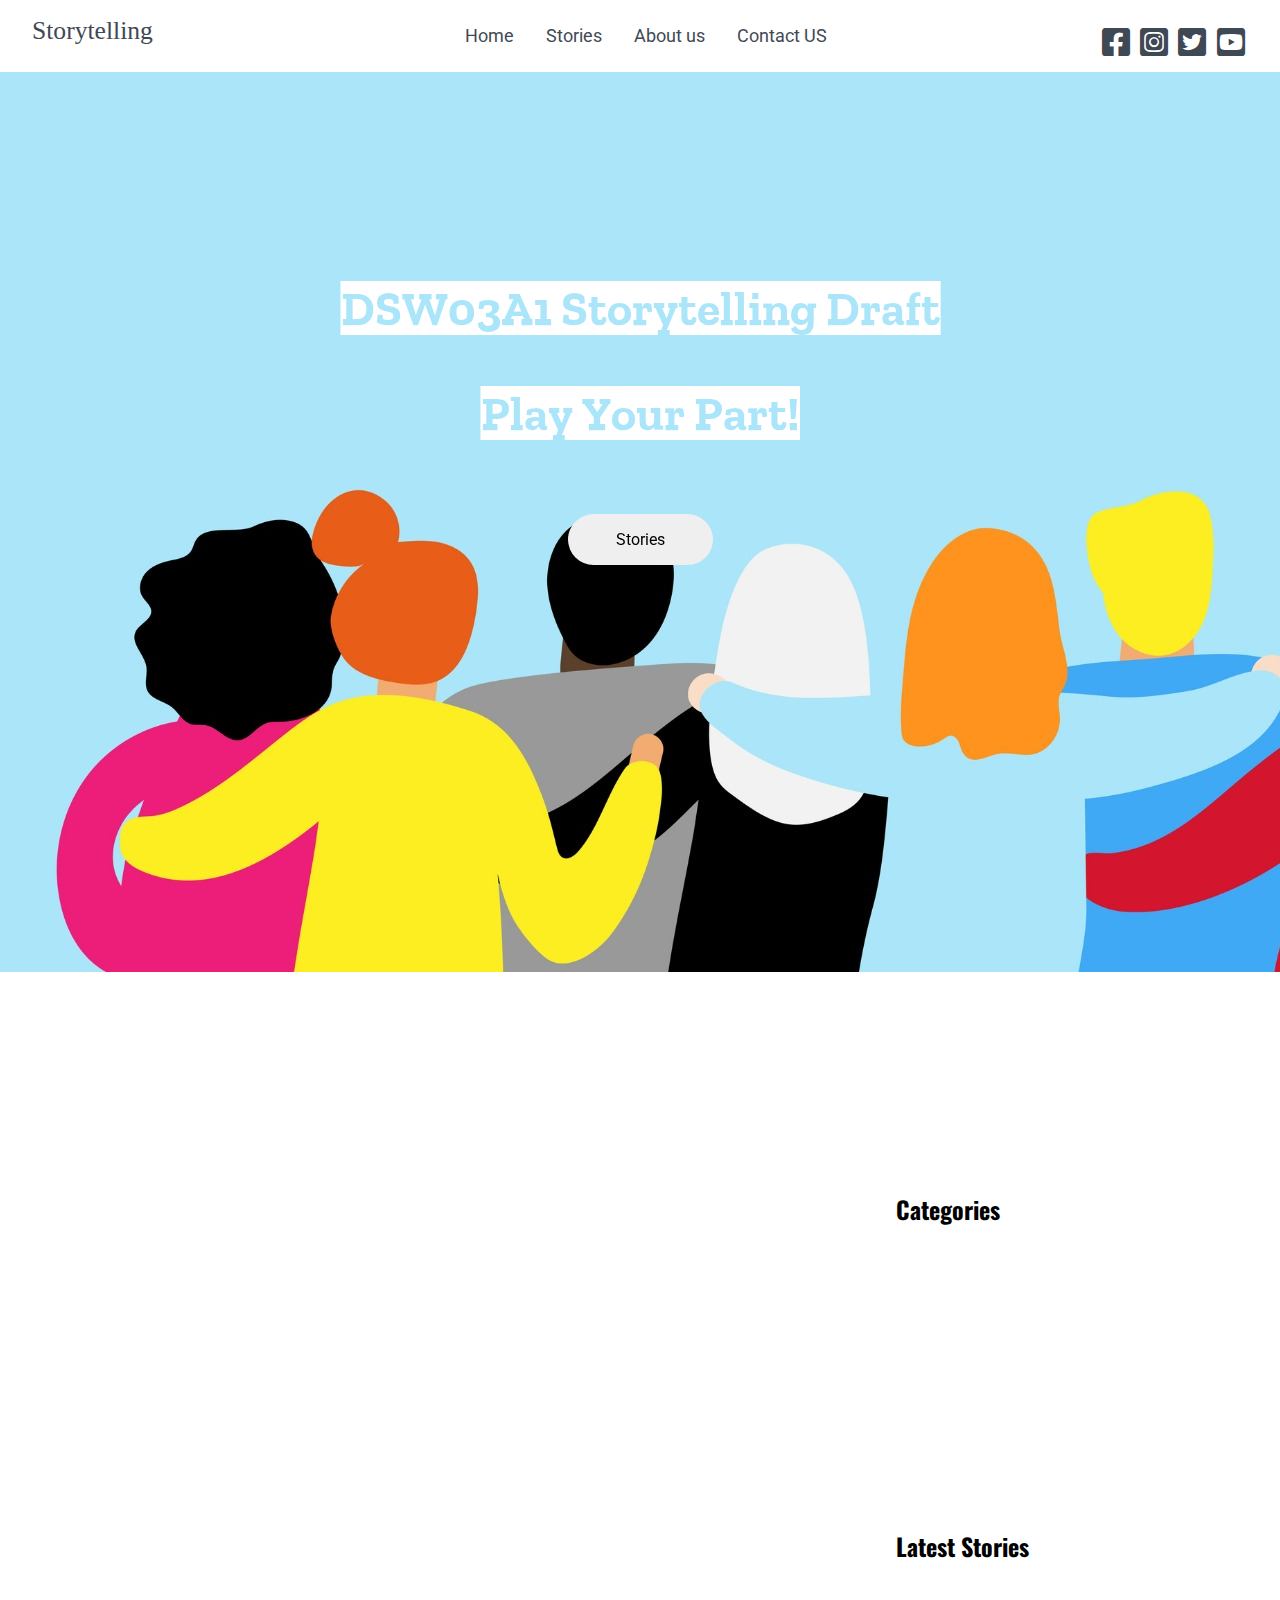
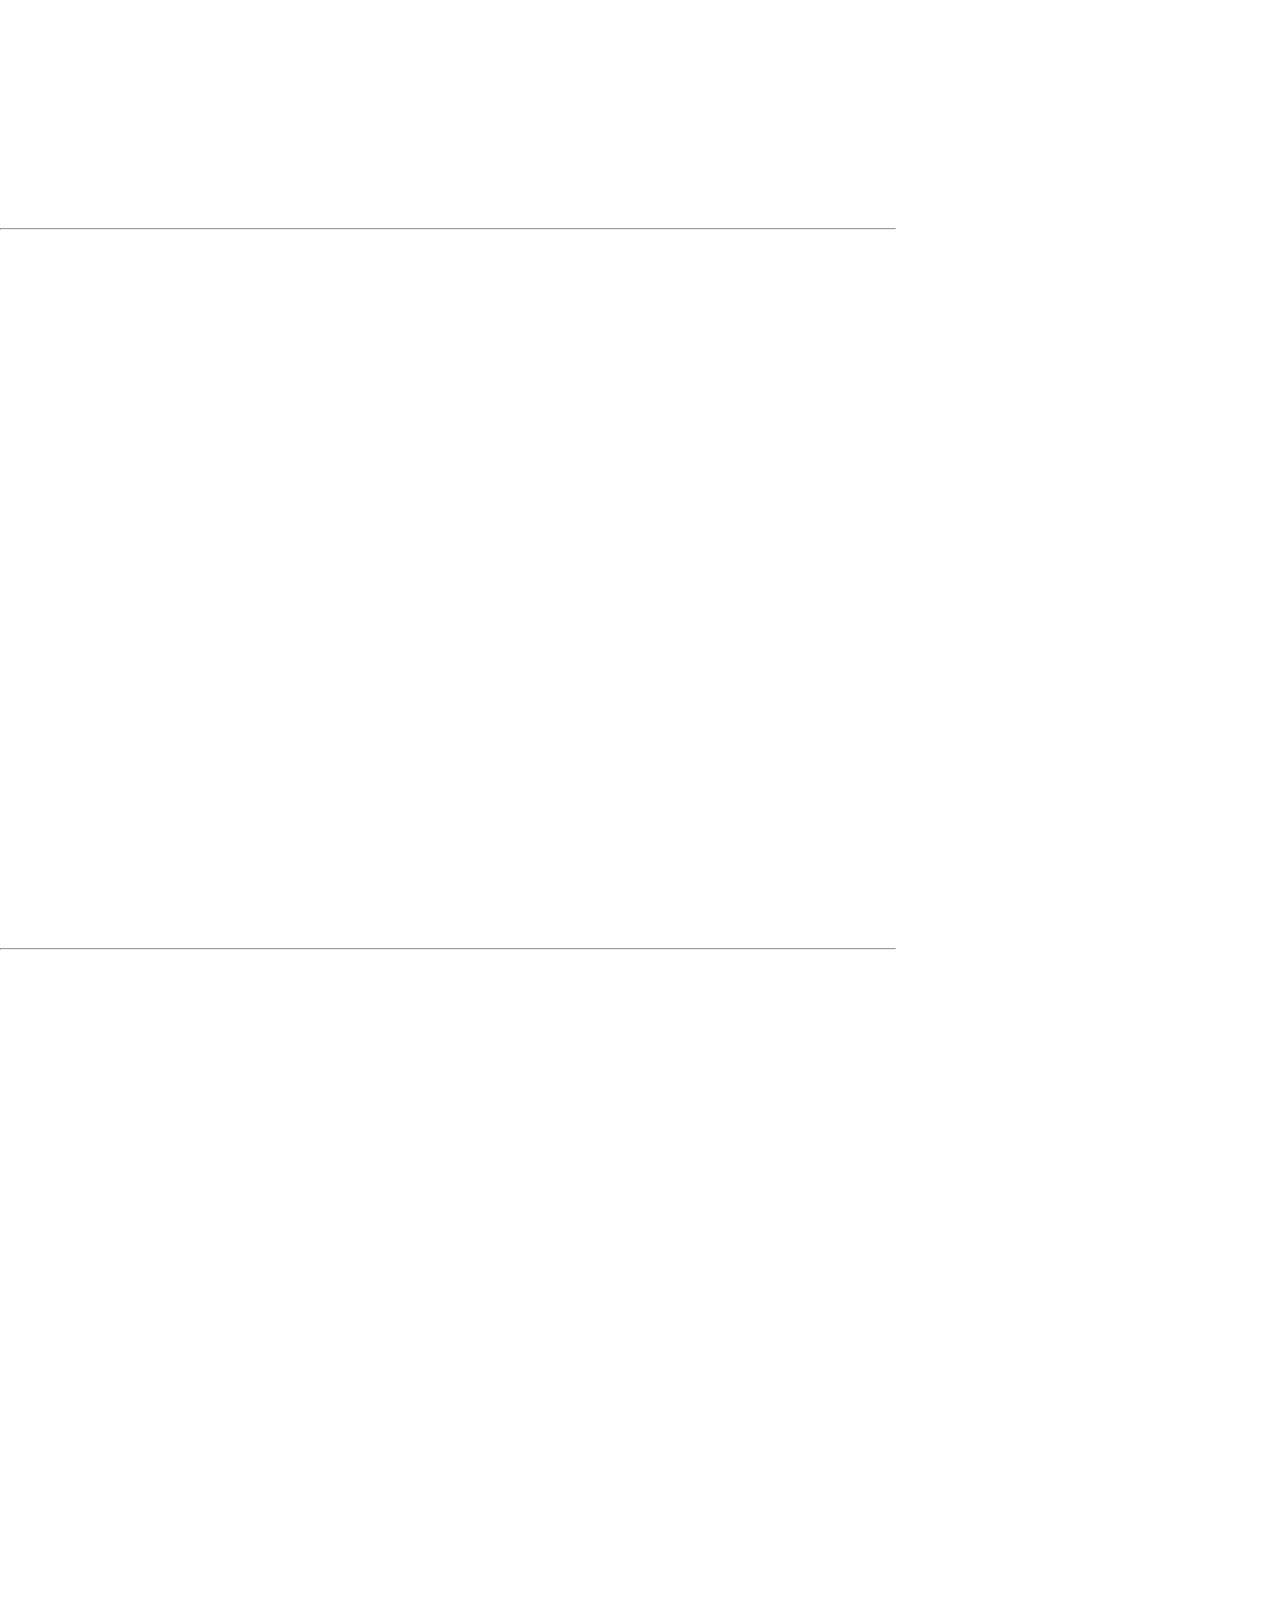
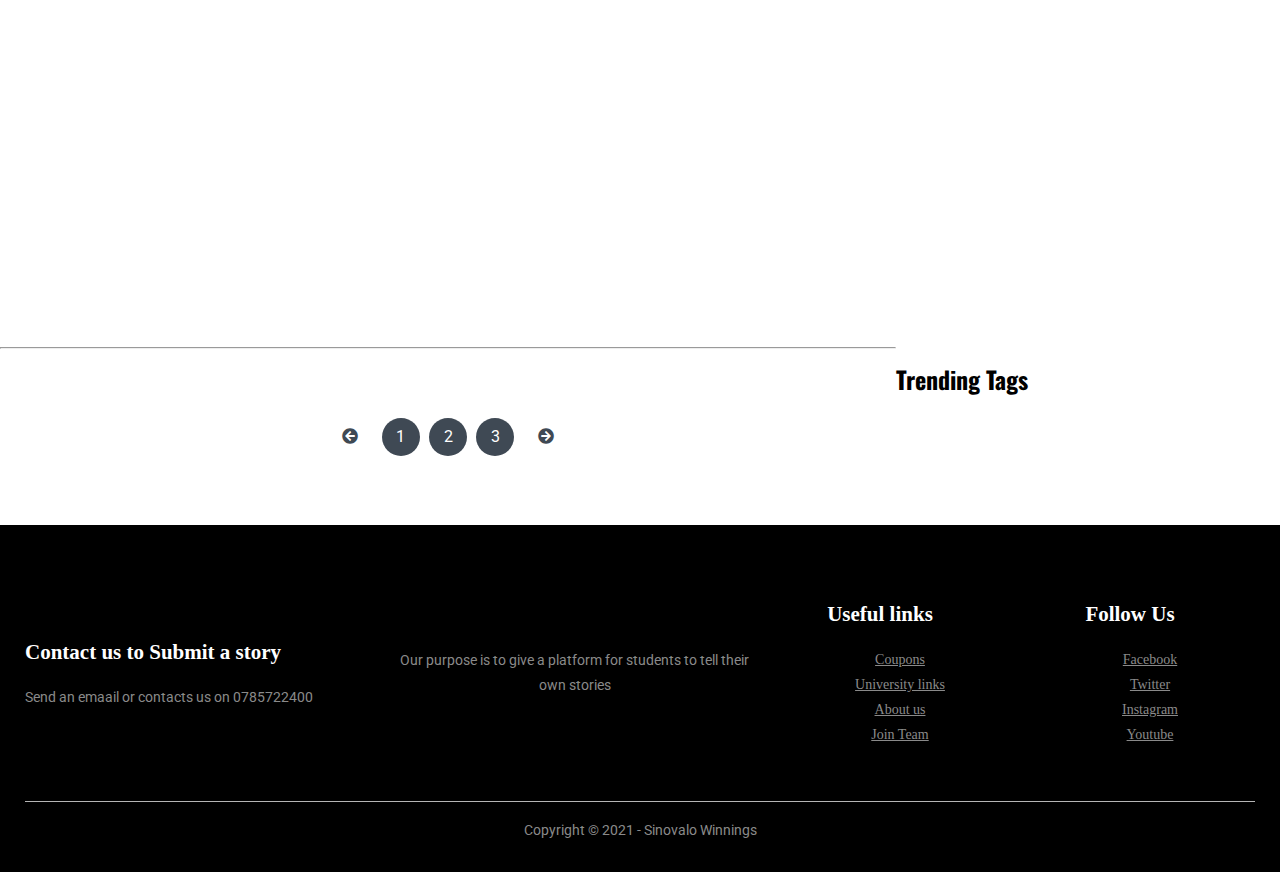
<file: index.html>
<!DOCTYPE html>
<html lang="en">

<head>
    <meta charset="UTF-8">
    <meta http-equiv="X-UA-Compatible" content="IE=edge">
    <meta name="viewport" content="width=device-width, initial-scale=1.0">
    <title>UJWilRock3</title>

    <!--Owl Carousel css-->
    <link rel="stylesheet" href="css/owl.carousel.min.css">
    <link rel="stylesheet" href="css/owl.theme.default.min.css">

    <!--FontAwesome css-->
    <link rel="stylesheet" href="./css/aos.css">

    <!--My main css file-->
    <link rel="stylesheet" href="css/mystyle.css">

    <!--FontAwesome css-->
    <link rel="stylesheet" href="css/all.css">

    <!--Google fonts cdn css-->
    <link rel="preconnect" href="https://fonts.gstatic.com">
    <link href="https://fonts.googleapis.com/css2?family=Roboto:wght@300&display=swap" rel="stylesheet">

    <link rel="preconnect" href="https://fonts.gstatic.com">
    <link href="https://fonts.googleapis.com/css2?family=Oswald:wght@300&display=swap" rel="stylesheet">

    <link rel="preconnect" href="https://fonts.gstatic.com">
    <link href="https://fonts.googleapis.com/css2?family=Zilla+Slab+Highlight:wght@700&display=swap" rel="stylesheet">
</head>

<body>
    <!--Nav Bar-->
    <nav class="nav">
        <div class="nav-menu flex-row">
            <div class="nav-brand">
                <a href="#" class="text-gray click-me">Storytelling</a>
            </div>
            <div class="toggle-collapse">
                <div class="toggle-icons">
                    <i class="fas fa-bars"></i>
                </div>
            </div>
            <div>
                <ul class="nav-items">
                    <li class="nav-link">
                        <a href="#">Home</a>
                    </li>
                    <li class="nav-link">
                        <a href="story.html">Stories</a>
                    </li>
                    <li class="nav-link about-us">
                        <a href="video.html">About us</a>
                    </li>
                    <li class="nav-link about-us">
                        <a href="#">Contact US</a>
                    </li>
                </ul>
            </div>
            <div class="social text-gray">
                <a href="#"><i class="fab fa-facebook-square fa-2x facebook"></i></a>
                <a href="#"><i class="fab fa-instagram-square fa-2x instagram"></i></a>
                <a href="#"><i class="fab fa-twitter-square twitter fa-2x"></i></a>
                <a href="#"><i class="fab fa-youtube-square youtube fa-2x"></i></a>
            </div>
        </div>
    </nav>

    <!--Main Website-->
    <main>
        <!--Splash-->
        <section class="site-title">
            <div class="site-background">
                <div class="font-me" data-aos="fade-up" data-aos-delay="300">
                    <h3>DSW03A1 Storytelling Draft</h3>
                    <h1>Play Your Part!</h1>
                    <button class="btn stories-for-now">Stories</button>
                </div>
            </div>
        </section>

        <!--Carousel-->
        <!--   <section>
            <div class="blog">
                <div class="container">
                    <div class="owl-carousel owl-theme blog-post">
                        <div class="blog-content">
                            <img src="assets/blog.png" alt="blog">
                            <div class="blog-title">
                                <h3>Extra Extra Read All about It</h3>
                                <button class="btn btn-blog">StoryTelling</button>
                                <span>5 minutes</span>
                            </div>
                        </div>
                        <div class="blog-content">
                            <img src="assets/blog.png" alt="blog">
                            <div class="blog-title">
                                <h3>Extra Extra Read All about It</h3>
                                <button class="btn btn-blog">StoryTelling</button>
                                <span>5 minutes</span>
                            </div>
                        </div>
                        <div class="blog-content">
                            <img src="assets/blog.png" alt="blog">
                            <div class="blog-title">
                                <h3>Extra Extra Read All about It</h3>
                                <button class="btn btn-blog">StoryTelling</button>
                                <span>5 minutes</span>
                            </div>
                        </div>
                        <div class="blog-content">
                            <img src="assets/blog.png" alt="blog">
                            <div class="blog-title">
                                <h3>Extra Extra Read All about It</h3>
                                <button class="btn btn-blog">StoryTelling</button>
                                <span>5 minutes</span>
                            </div>
                        </div>
                        <div class="blog-content">
                            <img src="assets/blog.png" alt="blog">
                            <div class="blog-title">
                                <h3>Extra Extra Read All about It</h3>
                                <button class="btn btn-blog">StoryTelling</button>
                                <span>5 minutes</span>
                            </div>
                        </div>
                    </div>
                </div>
            </div>
        </section> -->

        <!--Content-->

        <section class="container">
            <div class="site-heading flex-row" data-aos="zoom-in" data-aos-delay="300">
                <h3>Stories <span data-aos="fade-up" data-aos-delay="600">by strategic comms students</span></h3>
            </div>
            <div class="site-content">
                <div class="posts">
                    <div class="post-content" data-aos="zoom-in" data-aos-delay="300">
                        <div class="post-image">
                            <div>
                                <img src="assets/comm1.jpg" class="img" alt="post">
                            </div>
                            <div class="post-info flex-row">
                                <span><i class="fa fa-user text-gray" aria-hidden="true"></i>&nbsp;&nbsp;Admin</span>
                                <span><i class="fa fa-calendar text-gray" aria-hidden="true"></i>&nbsp;&nbsp;March 18,
                                    2021</span>
                            </div>
                        </div>
                        <div class="post-title">
                            <a href="#">Play your Part and tell your story the way its meant to be told, No unnecesary
                                sugar and spices</a>
                            <p id="this-phrase">Lorem ipsum dolor sit, amet consectetur adipisicing elit. Tempore, saepe
                                quam quas
                                doloremque labore expedita aliquam fugit eum dolor quisquam! Labore quod soluta
                                explicabo, corrupti nisi minima laboriosam dolor id?</p>
                            <a href="story.html"><button class="btn post-btn">Readmore&nbsp;<i class="fa fa-arrow-right"
                                        aria-hidden="true"></i></button></a>
                        </div>
                    </div>
                    <hr>
                    <div class="post-content" data-aos="fade-right" data-aos-delay="300">
                        <div class="post-image">
                            <div>
                                <img src="assets/comm2.jpg" class="img" alt="post">
                            </div>
                            <div class="post-info flex-row">
                                <span><i class="fa fa-user text-gray" aria-hidden="true"></i>&nbsp;&nbsp;Admin</span>
                                <span><i class="fa fa-calendar text-gray" aria-hidden="true"></i>&nbsp;&nbsp;March 18,
                                    2021</span>
                            </div>
                        </div>
                        <div class="post-title">
                            <a href="#">Play your Part and tell your story the way its meant to be told, No unnecesary
                                sugar and spices</a>
                            <p>Lorem ipsum dolor sit, amet consectetur adipisicing elit. Tempore, saepe quam quas
                                doloremque labore expedita aliquam fugit eum dolor quisquam! Labore quod soluta
                                explicabo, corrupti nisi minima laboriosam dolor id?</p>
                            <a href="story.html"></a><button class="btn post-btn">Readmore&nbsp;<i class="fa fa-arrow-right"
                                        aria-hidden="true"></i></button></a>
                        </div>
                    </div>
                    <hr>
                    <div class="post-content" data-aos="zoom-in" data-aos-delay="300">
                        <div class="post-image">
                            <div>
                                <img src="assets/com.png" class="img" alt="post">
                            </div>
                            <div class="post-info flex-row">
                                <span><i class="fa fa-user text-gray" aria-hidden="true"></i>&nbsp;&nbsp;Admin</span>
                                <span><i class="fa fa-calendar text-gray" aria-hidden="true"></i>&nbsp;&nbsp;March 18,
                                    2021</span>
                            </div>
                        </div>
                        <div class="post-title">
                            <a href="#">Play your Part and tell your story the way its meant to be told, No unnecesary
                                sugar and spices</a>
                            <p>Lorem ipsum dolor sit, amet consectetur adipisicing elit. Tempore, saepe quam quas
                                doloremque labore expedita aliquam fugit eum dolor quisquam! Labore quod soluta
                                explicabo, corrupti nisi minima laboriosam dolor id?</p>
                            <a href="story.html"><button class="btn post-btn">Readmore&nbsp;<i class="fa fa-arrow-right"
                                        aria-hidden="true"></i></button></a>
                        </div>
                    </div>
                    <hr>

                    <!--Page Numbers-->

                    <div class="pagination flex-row">
                        <a href="#"><i class="fas fa-arrow-circle-left"></i></a>
                        <a href="#" class="page">1</a>
                        <a href="#" class="page">2</a>
                        <a href="#" class="page">3</a>
                        <a href="#"><i class="fas fa-arrow-circle-right"></i></a>
                    </div>
                </div>

                <!--SideBar-->

                <aside class="sidebar">

                    <!--Categories-->

                    <div class="category">
                        <div class="heading">
                            <h2>Categories</h2>
                        </div>
                        <ul class="story-list">
                            <li class="story-item" data-aos="zoom-in-left" data-aos-delay="300">
                                <a href="#">Second Year</a>
                                <span>(01)</span>
                            </li>
                            <li class="story-item" data-aos="zoom-in-left" data-aos-delay="400">
                                <a href="#">Third Year</a>
                                <span>(05)</span>
                            </li>
                            <li class="story-item" data-aos="zoom-in-left" data-aos-delay="500">
                                <a href="#">Law Students</a>
                                <span>(07)</span>
                            </li>
                            <li class="story-item" data-aos="zoom-in-left" data-aos-delay="600">
                                <a href="#">Comms Students</a>
                                <span>(14)</span>
                            </li>
                        </ul>
                    </div>

                    <!--Latest Stories-->

                    <div class="latest-story">
                        <h2>Latest Stories</h2>
                        <div class="post-content" data-aos="flip-right" data-aos-delay="300">
                            <div class="post-image">
                                <div>
                                    <img src="assets/comm2.jpg" class="img" alt="post">
                                </div>
                                <div class="post-info flex-row">
                                    <span><i class="fa fa-calendar text-gray" aria-hidden="true"></i>&nbsp;&nbsp;March
                                        18,
                                        2021</span>
                                    <span>2 comments</span>
                                </div>
                            </div>
                            <div class="post-title">
                                <a href="#">Play your Part and tell your story the way its meant to be told, No
                                    unnecesary
                                    sugar and spices</a>
                                <p>Lorem ipsum dolor sit, amet consectetur adipisicing elit. Tempore, saepe quam quas
                                    doloremque labore expedita aliquam fugit eum dolor?</p>
                            </div>
                        </div>
                        <div class="post-content" data-aos="flip-up" data-aos-delay="300">
                            <div class="post-image">
                                <div>
                                    <img src="assets/comm1.jpg" class="img" alt="post">
                                </div>
                                <div class="post-info flex-row">
                                    <span><i class="fa fa-calendar text-gray" aria-hidden="true"></i>&nbsp;&nbsp;March
                                        18,
                                        2021</span>
                                    <span>2 comments</span>
                                </div>
                            </div>
                            <div class="post-title">
                                <a href="#">Play your Part and tell your story the way its meant to be told, No
                                    unnecesary
                                    sugar and spices</a>
                                <p>Lorem ipsum dolor sit, amet consectetur adipisicing elit. Tempore, saepe quam quas
                                    doloremque labore expedita ?</p>
                            </div>
                        </div>
                        <div class="post-content" data-aos="flip-left" data-aos-delay="300">
                            <div class="post-image">
                                <div>
                                    <img src="assets/comm2.jpg" class="img" alt="post">
                                </div>
                                <div class="post-info flex-row">
                                    <span><i class="fa fa-calendar text-gray" aria-hidden="true"></i>&nbsp;&nbsp;March
                                        18,
                                        2021</span>
                                    <span>2 comments</span>
                                </div>
                            </div>
                            <div class="post-title">
                                <a href="#">Play your Part and tell your story the way its meant to be told, No
                                    unnecesary
                                    sugar and spices</a>
                                <p>Lorem ipsum dolor sit, amet consectetur adipisicing elit. Tempore, saepe quam quas
                                    doloremque labore expedita ?</p>
                            </div>
                        </div>
                        <div class="post-content" data-aos="flip-down" data-aos-delay="300">
                            <div class="post-image">
                                <div>
                                    <img src="assets/comm1.jpg" class="img" alt="post">
                                </div>
                                <div class="post-info flex-row">
                                    <span><i class="fa fa-calendar text-gray" aria-hidden="true"></i>&nbsp;&nbsp;March
                                        18,
                                        2021</span>
                                    <span>2 comments</span>
                                </div>
                            </div>
                            <div class="post-title">
                                <a href="#">Play your Part and tell your story the way its meant to be told, No
                                    unnecesary
                                    sugar and spices</a>
                                <p>Lorem ipsum dolor sit, amet consectetur adipisicing elit. Tempore, saepe quam quas
                                    doloremque labore expedita ?</p>
                            </div>
                        </div>
                        <div class="post-content" data-aos="flip-right" data-aos-delay="300">
                            <div class="post-image">
                                <div>
                                    <img src="assets/comm2.jpg" class="img" alt="post">
                                </div>
                                <div class="post-info flex-row">
                                    <span><i class="fa fa-calendar text-gray" aria-hidden="true"></i>&nbsp;&nbsp;March
                                        18,
                                        2021</span>
                                    <span>2 comments</span>
                                </div>
                            </div>
                            <div class="post-title">
                                <a href="#">Play your Part and tell your story the way its meant to be told, No
                                    unnecesary
                                    sugar and spices</a>
                                <p>Lorem ipsum dolor sit, amet consectetur adipisicing elit. Tempore, saepe quam quas
                                    doloremque labore expedita ?</p>
                            </div>
                        </div>
                    </div>

                    <!--Latest Stories-->

                    <div class="trending-tags">
                        <h2>Trending Tags</h2>
                        <div class="tags flex-row">
                            <a href=""><span class="tag" data-aos="zoom-in-down" data-aos-delay="300">Hope</span></a>
                            <a href=""><span class="tag" data-aos="zoom-in-down" data-aos-delay="400">Love</span></a>
                            <a href=""><span class="tag" data-aos="zoom-in-down"
                                    data-aos-delay="500">Community</span></a>
                            <a href=""><span class="tag" data-aos="zoom-in-down" data-aos-delay="600">plug</span></a>
                        </div>
                    </div>

                </aside>
            </div>
        </section>


    </main>

    <!--Footer-->

    <div class="footer">
        <div class="footer-container">
            <div class="footer-row">
                <div class="footer-col-1">
                    <h2>Contact us to Submit a story</h2>
                    <p>Send an emaail or contacts us on 0785722400</p>
                </div>
                <div class="footer-col-2">
                    <p>Our purpose is to give a platform for students to tell their own stories</p>
                </div>
                <div class="footer-col-3">
                    <h2>Useful links</h2>
                    <ul>
                        <a href="">
                            <li>Coupons</li>
                        </a>
                        <a href="">
                            <li>University links</li>
                        </a>
                        <a href="">
                            <li>About us</li>
                        </a>
                        <a href="">
                            <li>Join Team</li>
                        </a>
                    </ul>
                </div>
                <div class="footer-col-4">
                    <h2>Follow Us</h2>
                    <ul>
                        <a href="">
                            <li>Facebook</li>
                        </a>
                        <a href="">
                            <li>Twitter</li>
                        </a>
                        <a href="">
                            <li>Instagram</li>
                        </a>
                        <a href="">
                            <li>Youtube</li>
                        </a>
                    </ul>
                </div>
            </div>
            <hr>
            <p class="copyright">Copyright &copy; 2021 - Sinovalo Winnings</p>
        </div>
        <!-- <div class="go-up">
            <span><i class="fas fa-arrow-alt-circle-up fa-2x"></i></span>
        </div> -->
    </div>




    <!--Scripts-->


    <!--Jquery script-->
    <script src="js/jquery-3.6.0.min.js"></script>
    <!--Owl carousel script-->
    <script src="js/owl.carousel.min.js"></script>
    <!--My custom script-->
    <script src="js/main.js"></script>
    <!--AOS script-->
    <script src="./js/aos.js"></script>


</body>

</html>
</file>
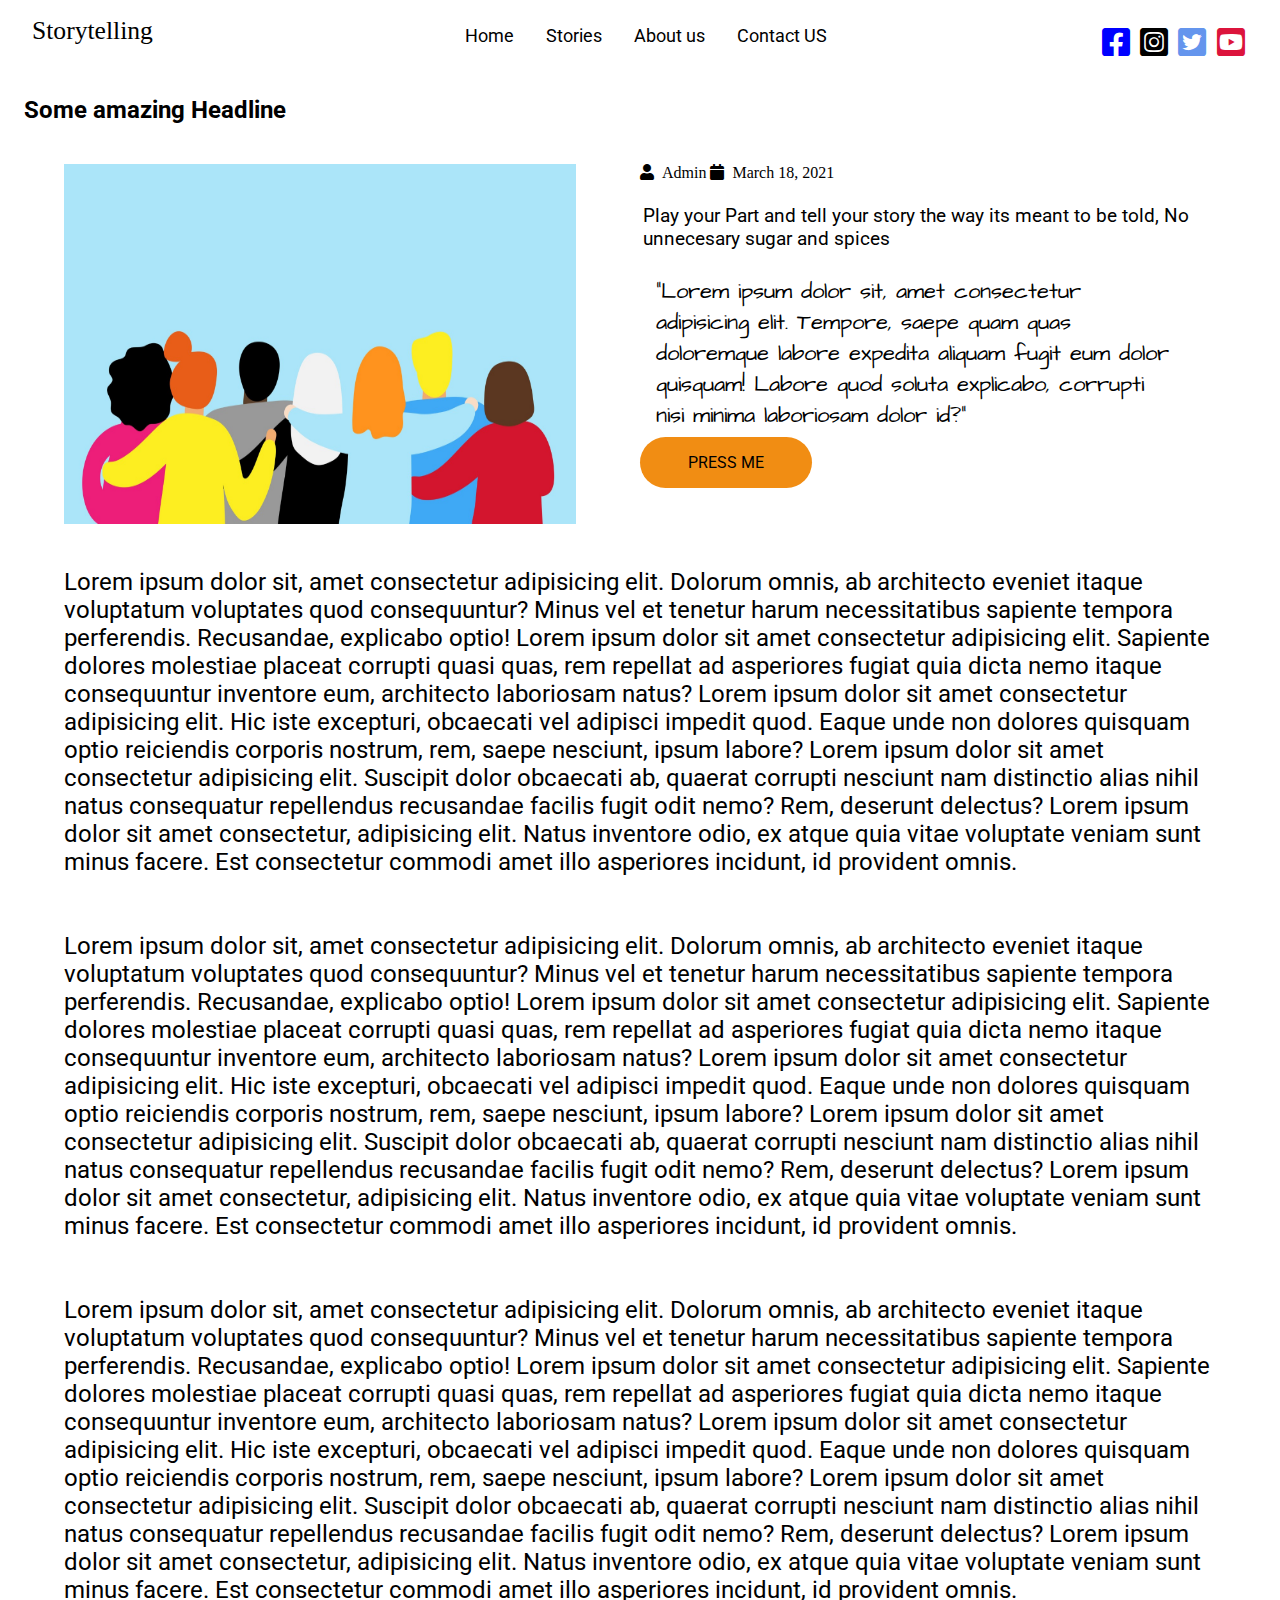
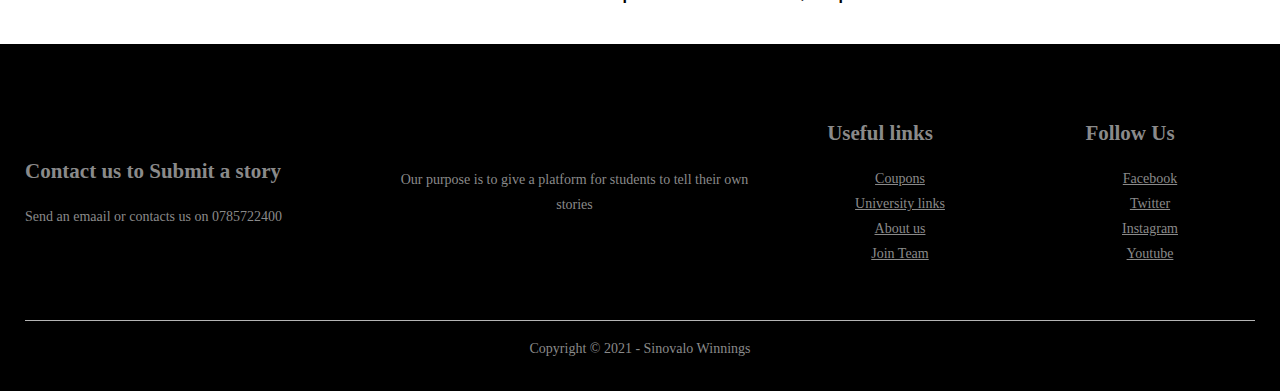
<file: story.html>
<!DOCTYPE html>
<html lang="en">

<head>
    <meta charset="UTF-8">
    <meta http-equiv="X-UA-Compatible" content="IE=edge">
    <meta name="viewport" content="width=device-width, initial-scale=1.0">
    <title>Stories</title>

    <!--My story css file-->
    <link rel="stylesheet" href="css/mystyletoo.css">

    <!--FontAwesome css-->
    <link rel="stylesheet" href="css/all.css">

    <!--FontAwesome css-->
    <link rel="stylesheet" href="./css/aos.css">

    <!--Google fonts cdn css-->
    <link rel="preconnect" href="https://fonts.gstatic.com">
    <link href="https://fonts.googleapis.com/css2?family=Roboto:wght@300&display=swap" rel="stylesheet">

    <link rel="preconnect" href="https://fonts.gstatic.com">
    <link href="https://fonts.googleapis.com/css2?family=Architects+Daughter&display=swap" rel="stylesheet">

</head>

<body>

    <!--Nav Bar-->
    <nav class="nav">
        <div class="nav-menu flex-row">
            <div class="nav-brand">
                <a href="#" class="text-gray">Storytelling</a>
            </div>
            <div class="toggle-collapse">
                <div class="toggle-icons">
                    <i class="fas fa-bars"></i>
                </div>
            </div>
            <div>
                <ul class="nav-items">
                    <li class="nav-link">
                        <a href="index.html">Home</a>
                    </li>
                    <li class="nav-link">
                        <a href="story.html">Stories</a>
                    </li>
                    <li class="nav-link about-us">
                        <a href="video.html">About us</a>
                    </li>
                    <li class="nav-link about-us">
                        <a href="#">Contact US</a>
                    </li>
                </ul>
            </div>
            <div class="social text-gray">
                <a href="#"><i class="fab fa-facebook-square fa-2x facebook"></i></a>
                <a href="#"><i class="fab fa-instagram-square fa-2x"></i></a>
                <a href="#"><i class="fab fa-twitter-square twitter fa-2x"></i></a>
                <a href="#"><i class="fab fa-youtube-square youtube fa-2x"></i></a>
            </div>
        </div>
    </nav>

    <main>

        <div class="post-content">
            <div class="heading">
                <h2>Some amazing Headline</h2>
            </div>

            <div class="float-me flex-row">
                <div class="post-image">
                    <div>
                        <img src="assets/comm2.jpg" class="img" alt="post">
                    </div>
                </div>
                <div class="post-info">
                    <span><i class="fa fa-user text-gray" aria-hidden="true"></i>&nbsp;&nbsp;Admin</span>
                    <span><i class="fa fa-calendar text-gray" aria-hidden="true"></i>&nbsp;&nbsp;March 18,
                        2021</span>
                    <div class="post-title">
                        <p class="p1">Play your Part and tell your story the way its meant to be told, No unnecesary
                            sugar and spices</p>
                        <p class="p2">"Lorem ipsum dolor sit, amet consectetur adipisicing elit. Tempore, saepe quam
                            quas
                            doloremque labore expedita aliquam fugit eum dolor quisquam! Labore quod soluta
                            explicabo, corrupti nisi minima laboriosam dolor id?"
                        </p>
                        <a class="btn ggg">PRESS ME</a>
                    </div>
                </div>
            </div>

            <div class="story-part">
                <div class="one-colum">
                    <p id="read-me">
                        Lorem ipsum dolor sit, amet consectetur adipisicing elit. Dolorum omnis, ab architecto eveniet
                        itaque voluptatum voluptates quod consequuntur? Minus vel et tenetur harum necessitatibus
                        sapiente tempora perferendis. Recusandae, explicabo optio! Lorem ipsum dolor sit amet
                        consectetur adipisicing elit. Sapiente dolores molestiae placeat corrupti quasi quas, rem
                        repellat ad asperiores fugiat quia dicta nemo itaque consequuntur inventore eum, architecto
                        laboriosam natus? Lorem ipsum dolor sit amet consectetur adipisicing elit. Hic iste excepturi,
                        obcaecati vel adipisci impedit quod. Eaque unde non dolores quisquam optio reiciendis corporis
                        nostrum, rem, saepe nesciunt, ipsum labore? Lorem ipsum dolor sit amet consectetur adipisicing
                        elit. Suscipit dolor obcaecati ab, quaerat corrupti nesciunt nam distinctio alias nihil natus
                        consequatur repellendus recusandae facilis fugit odit nemo? Rem, deserunt delectus? Lorem ipsum
                        dolor sit amet consectetur, adipisicing elit. Natus inventore odio, ex atque quia vitae
                        voluptate veniam sunt minus facere. Est consectetur commodi amet illo asperiores incidunt, id
                        provident omnis.<br><br><br>
                        Lorem ipsum dolor sit, amet consectetur adipisicing elit. Dolorum omnis, ab architecto eveniet
                        itaque voluptatum voluptates quod consequuntur? Minus vel et tenetur harum necessitatibus
                        sapiente tempora perferendis. Recusandae, explicabo optio! Lorem ipsum dolor sit amet
                        consectetur adipisicing elit. Sapiente dolores molestiae placeat corrupti quasi quas, rem
                        repellat ad asperiores fugiat quia dicta nemo itaque consequuntur inventore eum, architecto
                        laboriosam natus? Lorem ipsum dolor sit amet consectetur adipisicing elit. Hic iste excepturi,
                        obcaecati vel adipisci impedit quod. Eaque unde non dolores quisquam optio reiciendis corporis
                        nostrum, rem, saepe nesciunt, ipsum labore? Lorem ipsum dolor sit amet consectetur adipisicing
                        elit. Suscipit dolor obcaecati ab, quaerat corrupti nesciunt nam distinctio alias nihil natus
                        consequatur repellendus recusandae facilis fugit odit nemo? Rem, deserunt delectus? Lorem ipsum
                        dolor sit amet consectetur, adipisicing elit. Natus inventore odio, ex atque quia vitae
                        voluptate veniam sunt minus facere. Est consectetur commodi amet illo asperiores incidunt, id
                        provident omnis.<br><br><br>
                        Lorem ipsum dolor sit, amet consectetur adipisicing elit. Dolorum omnis, ab architecto eveniet
                        itaque voluptatum voluptates quod consequuntur? Minus vel et tenetur harum necessitatibus
                        sapiente tempora perferendis. Recusandae, explicabo optio! Lorem ipsum dolor sit amet
                        consectetur adipisicing elit. Sapiente dolores molestiae placeat corrupti quasi quas, rem
                        repellat ad asperiores fugiat quia dicta nemo itaque consequuntur inventore eum, architecto
                        laboriosam natus? Lorem ipsum dolor sit amet consectetur adipisicing elit. Hic iste excepturi,
                        obcaecati vel adipisci impedit quod. Eaque unde non dolores quisquam optio reiciendis corporis
                        nostrum, rem, saepe nesciunt, ipsum labore? Lorem ipsum dolor sit amet consectetur adipisicing
                        elit. Suscipit dolor obcaecati ab, quaerat corrupti nesciunt nam distinctio alias nihil natus
                        consequatur repellendus recusandae facilis fugit odit nemo? Rem, deserunt delectus? Lorem ipsum
                        dolor sit amet consectetur, adipisicing elit. Natus inventore odio, ex atque quia vitae
                        voluptate veniam sunt minus facere. Est consectetur commodi amet illo asperiores incidunt, id
                        provident omnis.
                    </p>
                </div>
                <!-- <div class="two-colum">
                    <div>
                    <p>
                        Lorem ipsum dolor sit, amet consectetur adipisicing elit. Dolorum omnis, ab architecto eveniet itaque voluptatum voluptates quod consequuntur? Minus vel et tenetur harum necessitatibus sapiente tempora perferendis. Recusandae, explicabo optio! Lorem ipsum dolor sit amet consectetur adipisicing elit. Sapiente dolores molestiae placeat corrupti quasi quas, rem repellat ad asperiores fugiat quia dicta nemo itaque consequuntur inventore eum, architecto laboriosam natus? Lorem ipsum dolor sit amet consectetur adipisicing elit. Hic iste excepturi, obcaecati vel adipisci impedit quod. Eaque unde non dolores quisquam optio reiciendis corporis nostrum, rem, saepe nesciunt, ipsum labore? Lorem ipsum dolor sit amet consectetur adipisicing elit. Suscipit dolor obcaecati ab, quaerat corrupti nesciunt nam distinctio alias nihil natus consequatur repellendus recusandae facilis fugit odit nemo? Rem, deserunt delectus? Lorem ipsum dolor sit amet consectetur, adipisicing elit. Natus inventore odio, ex atque quia vitae voluptate veniam sunt minus facere. Est consectetur commodi amet illo asperiores incidunt, id provident omnis.
                        Lorem ipsum dolor sit, amet consectetur adipisicing elit. Dolorum omnis, ab architecto eveniet itaque voluptatum voluptates quod consequuntur? Minus vel et tenetur harum necessitatibus sapiente tempora perferendis. Recusandae, explicabo optio! Lorem ipsum dolor sit amet consectetur adipisicing elit. Sapiente dolores molestiae placeat corrupti quasi quas, rem repellat ad asperiores fugiat quia dicta nemo itaque consequuntur inventore eum, architecto laboriosam natus? Lorem ipsum dolor sit amet consectetur adipisicing elit. Hic iste excepturi, obcaecati vel adipisci impedit quod. Eaque unde non dolores quisquam optio reiciendis corporis nostrum, rem, saepe nesciunt, ipsum labore? Lorem ipsum dolor sit amet consectetur adipisicing elit. Suscipit dolor obcaecati ab, quaerat corrupti nesciunt nam distinctio alias nihil natus consequatur repellendus recusandae facilis fugit odit nemo? Rem, deserunt delectus? Lorem ipsum dolor sit amet consectetur, adipisicing elit. Natus inventore odio, ex atque quia vitae voluptate veniam sunt minus facere. Est consectetur commodi amet illo asperiores incidunt, id provident omnis.<br><br><br>
                        Lorem ipsum dolor sit, amet consectetur adipisicing elit. Dolorum omnis, ab architecto eveniet itaque voluptatum voluptates quod consequuntur? Minus vel et tenetur harum necessitatibus sapiente tempora perferendis. Recusandae, explicabo optio! Lorem ipsum dolor sit amet consectetur adipisicing elit. Sapiente dolores molestiae placeat corrupti quasi quas, rem repellat ad asperiores fugiat quia dicta nemo itaque consequuntur inventore eum, architecto laboriosam natus? Lorem ipsum dolor sit amet consectetur adipisicing elit. Hic iste excepturi, obcaecati vel adipisci impedit quod. Eaque unde non dolores quisquam optio reiciendis corporis nostrum, rem, saepe nesciunt, ipsum labore? Lorem ipsum dolor sit amet consectetur adipisicing elit. Suscipit dolor obcaecati ab, quaerat corrupti nesciunt nam distinctio alias nihil natus consequatur repellendus recusandae facilis fugit odit nemo? Rem, deserunt delectus? Lorem ipsum dolor sit amet consectetur, adipisicing elit. Natus inventore odio, ex atque quia vitae voluptate veniam sunt minus facere. Est consectetur commodi amet illo asperiores incidunt, id provident omnis.    
                    </p>
                    </div>
                    <div>
                    <p>
                        Lorem ipsum dolor sit, amet consectetur adipisicing elit. Dolorum omnis, ab architecto eveniet itaque voluptatum voluptates quod consequuntur? Minus vel et tenetur harum necessitatibus sapiente tempora perferendis. Recusandae, explicabo optio! Lorem ipsum dolor sit amet consectetur adipisicing elit. Sapiente dolores molestiae placeat corrupti quasi quas, rem repellat ad asperiores fugiat quia dicta nemo itaque consequuntur inventore eum, architecto laboriosam natus? Lorem ipsum dolor sit amet consectetur adipisicing elit. Hic iste excepturi, obcaecati vel adipisci impedit quod. Eaque unde non dolores quisquam optio reiciendis corporis nostrum, rem, saepe nesciunt, ipsum labore? Lorem ipsum dolor sit amet consectetur adipisicing elit. Suscipit dolor obcaecati ab, quaerat corrupti nesciunt nam distinctio alias nihil natus consequatur repellendus recusandae facilis fugit odit nemo? Rem, deserunt delectus? Lorem ipsum dolor sit amet consectetur, adipisicing elit. Natus inventore odio, ex atque quia vitae voluptate veniam sunt minus facere. Est consectetur commodi amet illo asperiores incidunt, id provident omnis.<br><br><br>
                        Lorem ipsum dolor sit, amet consectetur adipisicing elit. Dolorum omnis, ab architecto eveniet itaque voluptatum voluptates quod consequuntur? Minus vel et tenetur harum necessitatibus sapiente tempora perferendis. Recusandae, explicabo optio! Lorem ipsum dolor sit amet consectetur adipisicing elit. Sapiente dolores molestiae placeat corrupti quasi quas, rem repellat ad asperiores fugiat quia dicta nemo itaque consequuntur inventore eum, architecto laboriosam natus? Lorem ipsum dolor sit amet consectetur adipisicing elit. Hic iste excepturi, obcaecati vel adipisci impedit quod. Eaque unde non dolores quisquam optio reiciendis corporis nostrum, rem, saepe nesciunt, ipsum labore? Lorem ipsum dolor sit amet consectetur adipisicing elit. Suscipit dolor obcaecati ab, quaerat corrupti nesciunt nam distinctio alias nihil natus consequatur repellendus recusandae facilis fugit odit nemo? Rem, deserunt delectus? Lorem ipsum dolor sit amet consectetur, adipisicing elit. Natus inventore odio, ex atque quia vitae voluptate veniam sunt minus facere. Est consectetur commodi amet illo asperiores incidunt, id provident omnis.<br><br><br>
                        Lorem ipsum dolor sit, amet consectetur adipisicing elit. Dolorum omnis, ab architecto eveniet itaque voluptatum voluptates quod consequuntur? Minus vel et tenetur harum necessitatibus sapiente tempora perferendis. Recusandae, explicabo optio! Lorem ipsum dolor sit amet consectetur adipisicing elit. Sapiente dolores molestiae placeat corrupti quasi quas, rem repellat ad asperiores fugiat quia dicta nemo itaque consequuntur inventore eum, architecto laboriosam natus? Lorem ipsum dolor sit amet consectetur adipisicing elit. Hic iste excepturi, obcaecati vel adipisci impedit quod. Eaque unde non dolores quisquam optio reiciendis corporis nostrum, rem, saepe nesciunt, ipsum labore? Lorem ipsum dolor sit amet consectetur adipisicing elit. Suscipit dolor obcaecati ab, quaerat corrupti nesciunt nam distinctio alias nihil natus consequatur repellendus recusandae facilis fugit odit nemo? Rem, deserunt delectus? Lorem ipsum dolor sit amet consectetur, adipisicing elit. Natus inventore odio, ex atque quia vitae voluptate veniam sunt minus facere. Est consectetur commodi amet illo asperiores incidunt, id provident omnis.    
                    </p>
                    </div>
                </div> -->
            </div>
        </div>

    </main>

    <!--Footer-->

    <div class="footer">
        <div class="footer-container">
            <div class="footer-row">
                <div class="footer-col-1">
                    <h2>Contact us to Submit a story</h2>
                    <p>Send an emaail or contacts us on 0785722400</p>
                </div>
                <div class="footer-col-2">
                    <p>Our purpose is to give a platform for students to tell their own stories</p>
                </div>
                <div class="footer-col-3">
                    <h2>Useful links</h2>
                    <ul>
                        <a href="">
                            <li>Coupons</li>
                        </a>
                        <a href="">
                            <li>University links</li>
                        </a>
                        <a href="">
                            <li>About us</li>
                        </a>
                        <a href="">
                            <li>Join Team</li>
                        </a>
                    </ul>
                </div>
                <div class="footer-col-4">
                    <h2>Follow Us</h2>
                    <ul>
                        <a href="">
                            <li>Facebook</li>
                        </a>
                        <a href="">
                            <li>Twitter</li>
                        </a>
                        <a href="">
                            <li>Instagram</li>
                        </a>
                        <a href="">
                            <li>Youtube</li>
                        </a>
                    </ul>
                </div>
            </div>
            <hr>
            <p class="copyright">Copyright &copy; 2021 - Sinovalo Winnings</p>
        </div>
        <!-- <div class="go-up">
            <span><i class="fas fa-arrow-alt-circle-up fa-2x"></i></span>
        </div> -->
    </div>

    <!--My custom script-->
     <!--Jquery script-->
     <script src="js/jquery-3.6.0.min.js"></script>
    <!--Owl carousel script-->
    <script src="js/owl.carousel.min.js"></script>
     <!--My custom script-->
     <script src="js/main.js"></script>
     <!--AOS script-->
     <script src="./js/aos.js"></script>
 
</body>

</html>
</file>
<file: css/mystyle.css>
:root{
    --text-gray: #3f4954;
    --text-light: #686666da;
    --bg-color: #0f0f0f;
    --white: #ffffff;
    --midnight: #104f55;
    --sky: linear-gradient(120deg,#ff9500,#ffd8a1 100%)
}

.text-gray{
    color: var(--text-gray);
}

p{
    font-family: 'Roboto', sans-serif;
}

/* Navbar Styling */
html,body{
    margin: 0%;
    box-sizing: border-box;
    overflow-x: hidden;
}

a{
    text-decoration: none;
    color: var(--text-gray);
}

.nav{
    background: white;
    padding: 0 2rem;
    height: 0rem;
    min-height: 8vh;
    overflow: hidden;
    transition: height 1s ease-in-out;
}

ul{
    list-style-type: none;
}


.nav .nav-brand a{
    font-size: 1.6rem;
    padding: 1rem 0;
    display: block; 
}

.nav .nav-menu{
    justify-content: space-between;
}

.nav .nav-items{
    display: flex;
    margin: 0;
}
.nav .toggle-collapse{
    position: absolute;
    top: 0%;
    width: 90%;
    cursor: pointer;
    display: none;
}

.collapse{
    height:30rem;
}
.nav .toggle-collapse .toggle-icons{
    display: flex;
    justify-content: flex-end;
    padding: 1.7rem 0;
}

.nav .toggle-collapse .toggle-icons i{
    font-size: 1.4rem;
    color: var(--text-gray);
}

.nav .nav-items .nav-link{
    padding: 1.6rem 1rem;
    font-size: 1.1rem;
    position: relative;
    font-family: 'Roboto', sans-serif;
}
.nav .social{
    padding: 1.4rem 0;
}

.flex-row{
    display:flex;
    flex-direction: row;
    flex-wrap: wrap;   
}

.nav .nav-items .nav-link:hover{
    background-color: #f18d13;;
}

.nav .nav-items .nav-link:hover a{
    color: var(--white);
}
.nav .social i{
    padding: 0.2rem;
}

.nav .social i:hover{
    color: #f18d13;;
}

/* Splash Styling */

main .site-title{
    background: url('../assets/comm2.jpg');
    background-size: cover;
    height: 100vh;
    display: flex;
    justify-content: center;
}
main .site-title .site-background .font-me{
    font-family: 'Zilla Slab Highlight', cursive;
}

main .site-title .site-background .font-me h1:hover{
    color: #f18d13;
}

main .site-title .site-background{
    padding-top: 10rem;
    text-align: center;
    color: var(--white);
}

main .site-title h1,h3{
    margin: 3rem;
    font-size: 3rem;
}

main .btn{
    border: none;
    border-radius: 2rem;
    padding: 1rem 3rem;
    font-family: 'Roboto', sans-serif;
    font-size: 1rem;
    cursor: pointer;
}

main .btn:hover{
    background: #f18d13 ;
    font-weight: bolder;
    color: var(--white);
    transition: 0.5s;
}

main .site-title .btn{
    margin: 1.5rem;
}

/* Carousal Styling */

/* 
main .blog .blog-post{
    padding-top: 6rem;
}

.container{
    margin: 0.5rem;
}

main .blog-post .blog-content{
    display: flex;
    flex-direction: column;
    text-align: center;
    width: 80%;
    margin: 3rem 2rem;
    box-shadow: 0 15px 20px rgba(0, 0 , 0, 0.2);

}

main .blog-content .blog-title{
    padding: 2rem 0;
}

main .blog-content .blog-title h3{
    font-size: 2rem;
}

main .blog-content .btn-blog{
    background: #f18d13 ;
    margin: 5rem;
}

main .blog-content span{
    display: block;
}
 */

/* Site Content */
main .container .site-content{
    padding-top: 2rem;
}

main .container .site-heading{
    font-family: 'Oswald', sans-serif;
}

main .container .site-heading span{
    font-size: 1.2rem;
}

main .site-content{
    display: grid;
    grid-template-columns: 70% 30%;
}

main .post-content{
    width: 100%;
}

main .site-content .post-content>.post-image,.post-title{
    padding: 1rem 2rem;
    position: relative;
}

main .site-content .post-content>.post-image .post-info{
    background: var(--sky);
    padding: 1rem;
    position: absolute;
    bottom: 0%;
    left: 20vw;
    border-radius: 3rem;
}

main .site-content .post-content>.post-image>div{
    overflow: hidden;
}

main .site-content .post-content>.post-image .img{
   width: 100%; 
   transition: all 1s ease;
}

main .site-content .post-content>.post-image .img:hover{
    transform: scale(1.3);
    cursor: pointer;
}

main .site-content .post-content> .post-image .post-info span{
    margin: 0.5rem;
}

main .post-content .post-title a{
    font-size: 1.5rem;
}

.site-content .post-content .post-title .post-btn{
    border-radius: 0;
    padding: 0.7rem 1.5rem;
    background: var(--sky);
}

.site-content .post-content .post-title .post-btn:hover{
    background:  #f18d13;
}


.site-content .pagination{
    justify-content: center;
    color: var(--text-gray);
    margin: 4rem 0;
}

.site-content .pagination a{
    padding: 0.6rem 0.9rem;
    border-radius: 2rem;
    margin: 0.3rem;
    font-family: 'Roboto', sans-serif;
}

.site-content .pagination a:hover{
    color: #f18d13;
}

.site-content .pagination .page{
    background: var(--text-gray);
    color: var(--white);
}

/*Sidebar*/
.site-content>.sidebar .heading{
    font-family: 'Oswald', sans-serif;
}
.site-content>.sidebar .story-list{
    font-family: 'Roboto', sans-serif;
}

.site-content>.sidebar .story-list .story-item{
    background: var(--sky);
    padding: 0.4rem 1rem;
    margin: 0.8rem 0;
    border-radius: 3rem;
    width: 70%;
    display: flex;
    justify-content: space-between;
}

.site-content>.sidebar .story-list .story-item:hover{
    background: #f18d13 ;
    font-weight: bolder;
    color: var(--white);
    transition: 0.5s;
}

.site-content>.sidebar .story-list .story-item a{
    font-family: 'Roboto', sans-serif;
    color: black;
}

.site-content .sidebar .latest-story h2{
    font-family: 'Oswald', sans-serif;
    padding-top: 6rem;
}

.site-content .sidebar .latest-story .post-content .post-image .post-info{
    padding: 0.4rem 0.1rem ;
    bottom: 0rem ;
    left: 1.5rem ;
    border-radius: 0rem ;
    background: var(--sky) ;
}

.site-content .sidebar .latest-story .post-title a{
    font-family:'Roboto', sans-serif;
    font-weight: bolder;
    font-size: 1rem;
}

.site-content .sidebar .trending-tags{
    padding: 0.5rem 0;
}

.site-content .sidebar .trending-tags h2{
    font-family: 'Oswald', sans-serif;
}

.site-content .sidebar .trending-tags .tags .tag{
    background: var(--sky);
    padding: 0.4rem 1rem;
    border-radius: 3rem;
    margin: 0.4rem 0.6rem;
}

.site-content .sidebar .trending-tags .tags .tag:hover{
    background: #f18d13;
    color: var(--white);
    transition: 0.5s;
}




/*Footer*/

.footer{
    background: #000;
    color: #8a8a8a;
    font-size: 14px;
    padding: 60px 0 20px;
}

.footer p{
    color: #8a8a8a;
}

.footer h2{
    color: var(--white);
    margin-bottom: 20px;
}
.footer a{
    color: #8a8a8a;
    text-decoration: underline;
}
.footer .footer-col-1, .footer-col-2, .footer-col-3, .footer-col-4{
    min-width: 250px;
    margin-bottom: 20px;
    
}
.footer .footer-col-1{
    flex-basis: 30%;
}
.footer .footer-col-2{
    flex: 1;
    text-align: center;    
}

.footer .footer-col-3, .footer-col-4{
    flex-basis: 12%;
    text-align: center;
    
}
.footer ul{
    list-style-type: none;
}
.footer hr{
    border: none;
    background: #b5b5b5;
    height: 1px;
    margin: 20px 0;
}
.footer .copyright{
    text-align: center;
}

.footer-row{
    display: flex;
    align-items: center;
    flex-wrap: wrap;
    justify-content: space-around;
    line-height: 25px;
}

.footer .footer-container{
    max-width: 1300px;
    margin: auto;
    padding-left: 25px;
    padding-right: 25px;
}

.footer .go-up{
    position: absolute;
    right: 5%;
    top: 510%;
}

.footer .go-up span{
    color: var(--midnight);

}

.footer .go-up span:hover{
    color: var(--white);
    cursor: pointer;
}


/*VIewports for responsiveness*/

@media only screen and (max-width:520px) {
    main .blog{
        height: 125vh;
    }

    .footer .go-up{
        position: absolute;
        right: 5%;
        top: 400% !important;
    }

    .site-content .post-content>.post-image .post-info{
        display: none;
    }

    .footer .footer-container>div{
        padding: 1rem 0.9rem !important;
    }

    .footer .footer-container .copyright{
        padding: 0 1.4rem;
        text-align: center;
    }

    nav .toggle-collapse{
        width: 90% !important;
    }

}


@media only screen and (max-width:750px){
    .nav .nav-menu,.nav .nav-items{
        flex-direction: column;
    }
    .nav .toggle-collapse{
        display: initial;
    }

    main .site-content{
        grid-template-columns: 100%;
    }

    .footer .go-up{
        position: absolute !important;
        right: 6% !important;
        top: 895% !important;
    }
    .footer .footer-container{
        grid-template-columns: repeat(1,1fr);
    }
}

@media only screen and (max-width:1130px){
    .site-content .post-content>.post-image .post-info{
        left: 2rem !important;
        bottom: 1.2rem !important;
        border-radius: 0% !important;
    }

    .site-content .sidebar .latest-story .post-content .post-info{
        display: none !important;
    }

    .footer .footer-container{
        grid-template-columns: repeat(2,1fr) !important;
    } 

}
</file>
<file: css/mystyletoo.css>
.flex-row{
    display:flex;
    flex-direction: row;
    flex-wrap: wrap;   
}
/*Play buttn*/
.btn{
    background: #f18d13;
    border: none;
    border-radius: 2rem;
    padding: 1rem 3rem;
    font-family: 'Roboto', sans-serif;
    font-size: 1rem;
    cursor: pointer
}
/* Navbar Styling */
html,body{
    margin: 0%;
    box-sizing: border-box;
    overflow-x: hidden;
}

a{
    text-decoration: none;
    color: var(--text-gray);
}

.nav{
    background: white;
    padding: 0 2rem;
    height: 0rem;
    min-height: 8vh;
    overflow: hidden;
    transition: height 1s ease-in-out;
}

ul{
    list-style-type: none;
}


.nav .nav-brand a{
    font-size: 1.6rem;
    padding: 1rem 0;
    display: block; 
}

.nav .nav-menu{
    justify-content: space-between;
}

.nav .nav-items{
    display: flex;
    margin: 0;
}
.nav .toggle-collapse{
    position: absolute;
    top: 0%;
    width: 90%;
    cursor: pointer;
    display: none;
}

.collapse{
    height:30rem;
}
.nav .toggle-collapse .toggle-icons{
    display: flex;
    justify-content: flex-end;
    padding: 1.7rem 0;
}

.nav .toggle-collapse .toggle-icons i{
    font-size: 1.4rem;
    color: var(--text-gray);
}

.nav .nav-items .nav-link{
    padding: 1.6rem 1rem;
    font-size: 1.1rem;
    position: relative;
    font-family: 'Roboto', sans-serif;
}

.nav .social{
    padding: 1.4rem 0;
}
.nav .social .facebook{
    color: blue;
}
.nav .social .twitter{
    color: cornflowerblue;
}
.nav .social .youtube{
    color: crimson;
}

.flex-row{
    display:flex;
    flex-direction: row;
    flex-wrap: wrap;   
}

.nav .nav-items .nav-link:hover{
    background-color: #f18d13;;
}

.nav .nav-items .nav-link:hover a{
    color: var(--white);
}
.nav .social i{
    padding: 0.2rem;
}

.nav .social i:hover{
    transform: scale(1.3);
}

/*Stories Main Styling*/
main{
    margin: 1.5rem;
}
main .post-content .post-image img{
    height: 40vh;
    width:  40vw;
}

main .post-content .heading h2{
    font-size: 1.5rem;
    font-family: 'Roboto', sans-serif;
}

main .float-me{
    display: grid;
    grid-template-columns: 50% 50%;
    margin: 2.5rem;
}

main .float-me .post-info .post-title .p1{
    padding: 0.2rem;
    font-family: 'Roboto', sans-serif;
    font-size: 1.2rem;
}

main .float-me .post-info .post-title .p2{
    padding: 0rem 2.5rem 0rem 1rem;
    font-family: 'Architects Daughter', cursive;
    font-size: 1.4rem;

}

main .post-content .story-part{
    margin: 2.5rem;
}

main .post-content .story-part p{
    font-size: 1.5rem;
    font-family: 'Roboto', sans-serif;
}

/*Video Styling*/

main .post-content .video-content{
    position: absolute;
    left: 25vw;
}

/*Footer*/

.footer{
    background: #000;
    color: #8a8a8a;
    font-size: 14px;
    padding: 60px 0 20px;
}

.footer p{
    color: #8a8a8a;
}

.footer h2{
    color: var(--white);
    margin-bottom: 20px;
}
.footer a{
    color: #8a8a8a;
    text-decoration: underline;
}
.footer .footer-col-1, .footer-col-2, .footer-col-3, .footer-col-4{
    min-width: 250px;
    margin-bottom: 20px;
    
}
.footer .footer-col-1{
    flex-basis: 30%;
}
.footer .footer-col-2{
    flex: 1;
    text-align: center;    
}

.footer .footer-col-3, .footer-col-4{
    flex-basis: 12%;
    text-align: center;
    
}
.footer ul{
    list-style-type: none;
}
.footer hr{
    border: none;
    background: #b5b5b5;
    height: 1px;
    margin: 20px 0;
}
.footer .copyright{
    text-align: center;
}

.footer-row{
    display: flex;
    align-items: center;
    flex-wrap: wrap;
    justify-content: space-around;
    line-height: 25px;
}

.footer .footer-container{
    max-width: 1300px;
    margin: auto;
    padding-left: 25px;
    padding-right: 25px;
}

.footer .go-up{
    position: absolute;
    right: 5%;
    top: 510%;
}

.footer .go-up span{
    color: var(--midnight);

}

.footer .go-up span:hover{
    color: var(--white);
    cursor: pointer;
}


/*VIewports for responsiveness*/

@media only screen and (max-width:520px) {
    main .blog{
        height: 125vh;
    }

    .footer .go-up{
        position: absolute;
        right: 5%;
        top: 400% !important;
    }

    .site-content .post-content>.post-image .post-info{
        display: none;
    }

    .footer .footer-container>div{
        padding: 1rem 0.9rem !important;
    }

    .footer .footer-container .copyright{
        padding: 0 1.4rem;
        text-align: center;
    }

    nav .toggle-collapse{
        width: 90% !important;
    }

}


@media only screen and (max-width:750px){
    .nav .nav-menu,.nav .nav-items{
        flex-direction: column;
    }
    .nav .toggle-collapse{
        display: initial;
    }

    main .site-content{
        grid-template-columns: 100%;
    }

    .footer .go-up{
        position: absolute !important;
        right: 6% !important;
        top: 895% !important;
    }
    .footer .footer-container{
        grid-template-columns: repeat(1,1fr);
    }
}

@media only screen and (max-width:1130px){
    .site-content .post-content>.post-image .post-info{
        left: 2rem !important;
        bottom: 1.2rem !important;
        border-radius: 0% !important;
    }

    .site-content .sidebar .latest-story .post-content .post-info{
        display: none !important;
    }

    .footer .footer-container{
        grid-template-columns: repeat(2,1fr) !important;
    } 

}
</file>
